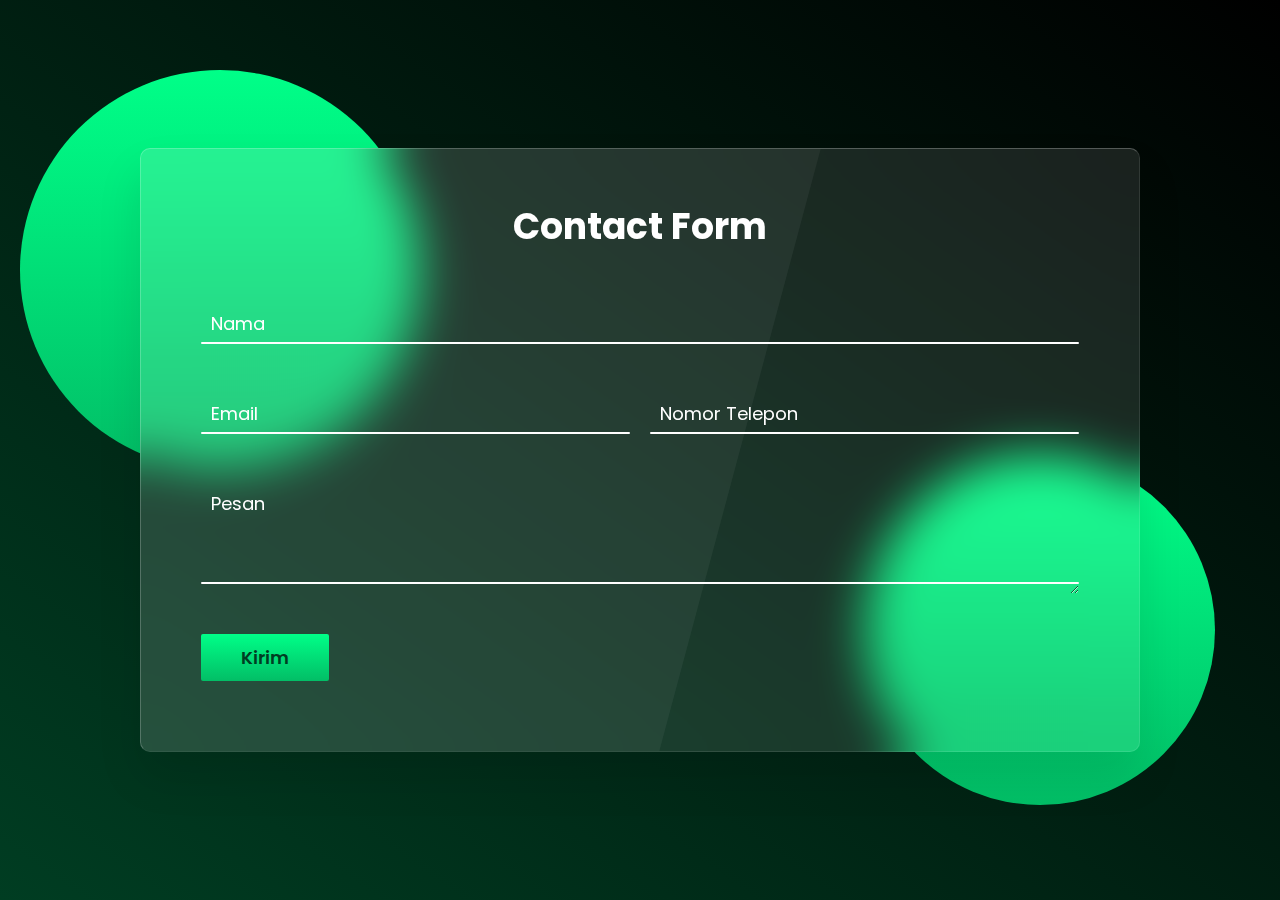
<file: form/form.html>
<!DOCTYPE html>
<html lang="en">
  <head>
    <meta charset="UTF-8" />
    <meta http-equiv="X-UA-Compatible" content="IE=edge" />
    <meta name="viewport" content="width=device-width, initial-scale=1.0" />
    <title>Contact Form</title>
    <link rel="stylesheet" href="form.css" />
    <link
      rel="stylesheet"
      href="https://cdnjs.cloudflare.com/ajax/libs/font-awesome/6.0.0/css/all.min.css"
      integrity="sha512-9usAa10IRO0HhonpyAIVpjrylPvoDwiPUiKdWk5t3PyolY1cOd4DSE0Ga+ri4AuTroPR5aQvXU9xC6qOPnzFeg=="
      crossorigin="anonymous"
      referrerpolicy="no-referrer"
    />
    <script src="https://code.jquery.com/jquery-3.6.0.js" integrity="sha256-H+K7U5CnXl1h5ywQfKtSj8PCmoN9aaq30gDh27Xc0jk=" crossorigin="anonymous"></script>
  </head>
  <body>
    <div class="ovrflw">
      <!-- Alert -->
      <div class="alert show none">
        <span class="check fa-solid fa-circle-check"></span>
        <span class="msg">Terimakasih pesan Anda telah terkirim</span>
        <span class="close-btn">
          <span class="cross fa-solid fa-xmark"></span>
        </span>
      </div>
      <!-- Alert -->

      <form name="contact-form">
        <section>
          <!-- Form -->
          <div class="container">
            <h2>Contact Form</h2>
            <div class="row100">
              <div class="col">
                <div class="inputBox">
                  <input type="text" name="nama" required="required" />
                  <span class="text">Nama</span>
                  <span class="line"></span>
                </div>
              </div>
            </div>
            <div class="row100">
              <div class="col">
                <div class="inputBox">
                  <input type="email" name="email" required="required" />
                  <span class="text">Email</span>
                  <span class="line"></span>
                </div>
              </div>
              <div class="col">
                <div class="inputBox">
                  <input type="text" name="nomor telepon" required="required" />
                  <span class="text">Nomor Telepon</span>
                  <span class="line"></span>
                </div>
              </div>
            </div>

            <div class="row100">
              <div class="col">
                <div class="inputBox textarea">
                  <textarea name="pesan" required="required"></textarea>
                  <span class="text">Pesan</span>
                  <span class="line"></span>
                </div>
              </div>
            </div>

            <div class="row100">
              <div class="col">
                <button type="submit" class="kirim" name="">Kirim</button>
                <button class="loader none"></button>
              </div>
            </div>
          </div>
        </section>
      </form>
    </div>

    <script></script>

    <script>
      const scriptURL = 'https://script.google.com/macros/s/AKfycbzAJ6X4cqZj_6GaAOT5PgzX75ibh90ZQt5QFziY61ZxtLANhATFMAHTkuKpSoaZjaXP-Q/exec';
      const form = document.forms['contact-form'];
      const kirim = document.querySelector('.kirim');
      const loading = document.querySelector('.loader');
      const alert = document.querySelector('.alert');
      const tutupAlert = document.querySelector('.close-btn');

      form.addEventListener('submit', (e) => {
        e.preventDefault();
        // tampilkan loading, hilangkan tombol
        loading.classList.toggle('none');
        kirim.classList.toggle('none');

        fetch(scriptURL, { method: 'POST', body: new FormData(form) })
          .then((response) => {
            // tampilkan kirim, hilangkan loading
            loading.classList.toggle('none');
            kirim.classList.toggle('none');
            // tampilkan alert
            alert.classList.toggle('none');
            // reset form
            form.reset();
            console.log('Success!', response);
          })
          .catch((error) => console.error('Error!', error.message));
      });

      $('.close-btn').click(function () {
        alert.classList.toggle('none');
      });
    </script>
  </body>
</html>
</file>
<file: form/form.css>
@import url('https://fonts.googleapis.com/css2?family=Poppins:wght@400;500;600;700;800&display=swap');

* {
  margin: 0;
  padding: 0;
  box-sizing: border-box;
  font-family: 'Poppins', sans-serif;
}

.ovrflw {
  position: relative;
  overflow: hidden;
}

section {
  display: flex;
  justify-content: center;
  align-items: center;
  min-height: 100vh;
  padding: 20px;
  width: 100%;
  background: linear-gradient(to right top, #003d22, #000);
  overflow-x: hidden;
}

section::before {
  content: '';
  position: absolute;
  width: 400px;
  height: 400px;
  background: linear-gradient(#00ff88, #02be66);
  border-radius: 50%;
  transform: translate(-420px, -180px);
}

section::after {
  content: '';
  position: absolute;
  width: 350px;
  height: 350px;
  background: linear-gradient(#00ff88, #02be66);
  border-radius: 50%;
  transform: translate(400px, 180px);
}

.container {
  position: relative;
  z-index: 1000;
  width: 100%;
  max-width: 1000px;
  padding: 50px;
  background: rgba(255, 255, 255, 0.1);
  box-shadow: 0 25px 45px rgba(0, 0, 0, 0.1);
  border: 1px solid rgba(255, 255, 255, 0.25);
  border-right: 1px solid rgba(255, 255, 255, 0.1);
  border-bottom: 1px solid rgba(255, 255, 255, 0.1);
  border-radius: 10px;
  overflow: hidden;
  backdrop-filter: blur(25px);
}

.container::before {
  content: '';
  position: absolute;
  top: 0;
  left: -40%;
  width: 100%;
  height: 100%;
  background: rgba(255, 255, 255, 0.05);
  pointer-events: none;
  transform: skewX(-15deg);
}

.container h2 {
  width: 100%;
  text-align: center;
  color: #fff;
  font-size: 36px;
  margin-bottom: 20px;
}

.container .row100 {
  position: relative;
  width: 100%;
  display: grid;
  grid-template-columns: repeat(auto-fit, minmax(250px, 1fr));
}

.container .row100 .col {
  position: relative;
  width: 100%;
  padding: 0 10px;
  margin: 30px 0 20px;
}

.container .row100 .col .inputBox {
  position: relative;
  width: 100%;
  height: 40px;
  color: #fff;
}

.container .row100 .col .inputBox input,
.container .row100 .col .inputBox textarea {
  position: absolute;
  width: 100%;
  height: 100%;
  background: transparent;
  box-shadow: none;
  border: none;
  outline: none;
  font-size: 15px;
  padding: 0 10px;
  z-index: 1;
  color: #000;
}

.container .row100 .col .inputBox .text {
  position: absolute;
  top: 0;
  left: 0;
  line-height: 40px;
  font-size: 18px;
  padding: 0 10px;
  display: block;
  transition: 0.5s;
  pointer-events: none;
}

.container .row100 .col .inputBox input:focus + .text,
.container .row100 .col .inputBox input:valid + .text,
.container .row100 .col .inputBox textarea:focus + .text,
.container .row100 .col .inputBox textarea:valid + .text {
  top: -35px;
  left: -10px;
}

.container .row100 .col .inputBox .line {
  position: absolute;
  bottom: 0;
  display: block;
  width: 100%;
  height: 2px;
  background: #fff;
  transition: 0.5s;
  border-radius: 2px;
  pointer-events: none;
}

.container .row100 .col .inputBox input:focus ~ .line,
.container .row100 .col .inputBox input:valid ~ .line {
  height: 100%;
}

.container .row100 .col .inputBox.textarea {
  position: relative;
  width: 100%;
  height: 100px;
  padding: 10px 0;
}

.container .row100 .col .inputBox textarea:focus ~ .line,
.container .row100 .col .inputBox textarea:valid ~ .line {
  height: 100%;
}

.container .row100 .col .kirim {
  border: none;
  padding: 10px 40px;
  cursor: pointer;
  outline: none;
  background: linear-gradient(#00ff88, #02be66);
  color: #003d22;
  font-weight: 600;
  font-size: 18px;
  border-radius: 2px;
}

.container .row100 .col .loader {
  border: none;
  outline: none;
  position: relative;
  width: 40px;
  height: 40px;
  border-radius: 50%;
  background: linear-gradient(45deg, transparent, transparent 40%, #00ff88);
  animation: animate 2s linear infinite;
}
@keyframes animate {
  0% {
    transform: rotate(0deg);
  }
  100% {
    transform: rotate(360deg);
  }
}

.container .row100 .col .loader::before {
  content: '';
  position: absolute;
  top: 3px;
  left: 3px;
  right: 3px;
  bottom: 3px;
  background: #26513e;
  border-radius: 50%;
  z-index: 1000;
}

.container .row100 .col .loader::after {
  content: '';
  position: absolute;
  top: 0px;
  left: 0px;
  right: 0px;
  bottom: 0px;
  background: linear-gradient(45deg, transparent, transparent 40%, #00ff88);
  border-radius: 50%;
  z-index: 1000;
  z-index: 1;
  filter: blur(30px);
}

/* Alert */
.alert {
  background: #d2ffd4;
  padding: 20px 40px;
  min-width: 420px;
  position: absolute;
  right: 0;
  top: 10px;
  overflow: hidden;
  border-radius: 4px;
  border-left: 4px solid #0cff55;
  z-index: 100000;
}

.alert.show {
  animation: show_slide 1s ease forwards;
}

@keyframes show_slide {
  0% {
    transform: translateX(100%);
  }
  40% {
    transform: translateX(-10%);
  }
  80% {
    transform: translateX(0%);
  }
  100% {
    transform: translateX(-10px);
  }
}

.alert.hide {
  animation: hide_slide 1s ease forwards;
}

@keyframes hide_slide {
  0% {
    transform: translateX(-10px);
  }
  40% {
    transform: translateX(0%);
  }
  80% {
    transform: translateX(-10%);
  }
  100% {
    transform: translateX(100%);
  }
}

.alert .check {
  position: absolute;
  left: 20px;
  top: 50%;
  transform: translateY(-50%);
  color: #00ce2d;
  font-size: 30px;
}

.alert .msg {
  padding: 0 20px;
  font-size: 18px;
  color: #00ce2d;
}

.alert .close-btn {
  position: absolute;
  right: 0px;
  top: 50%;
  transform: translateY(-50%);
  background: #d2ffd4;
  padding: 20px 18px;
  border: none;
  outline: none;
}

.close-btn:hover {
  background: #bee9c0;
}

.close-btn .cross {
  color: #00ce2d;
  font-size: 22px;
  line-height: 40px;
}
/* Alert */

.none {
  display: none;
}

/* Responsive */
@media (max-width: 768px) {
  .alert {
    min-width: 62%;
  }
  .container {
    padding: 20px;
  }
  .container h2 {
    font-size: 28px;
  }
}

@media (max-width: 500px) {
  .alert {
    min-width: 60%;
    padding: 10px 40px;
  }
  .alert .check {
    left: 10px;
  }
  .alert .cross {
    font-size: 11px;
    line-height: 20px;
  }
  .alert .check,
  .alert .cross {
    font-size: 15px;
  }
  .alert .msg {
    font-size: 10px;
    padding: 0;
    padding-left: 3px;
    padding-right: 15px;
  }
}

@media (max-width: 320px) {
  section::before {
    transform: translate(300px, 180px);
  }
  section::after {
    transform: translate(-275px, -250px);
  }
}
</file>
